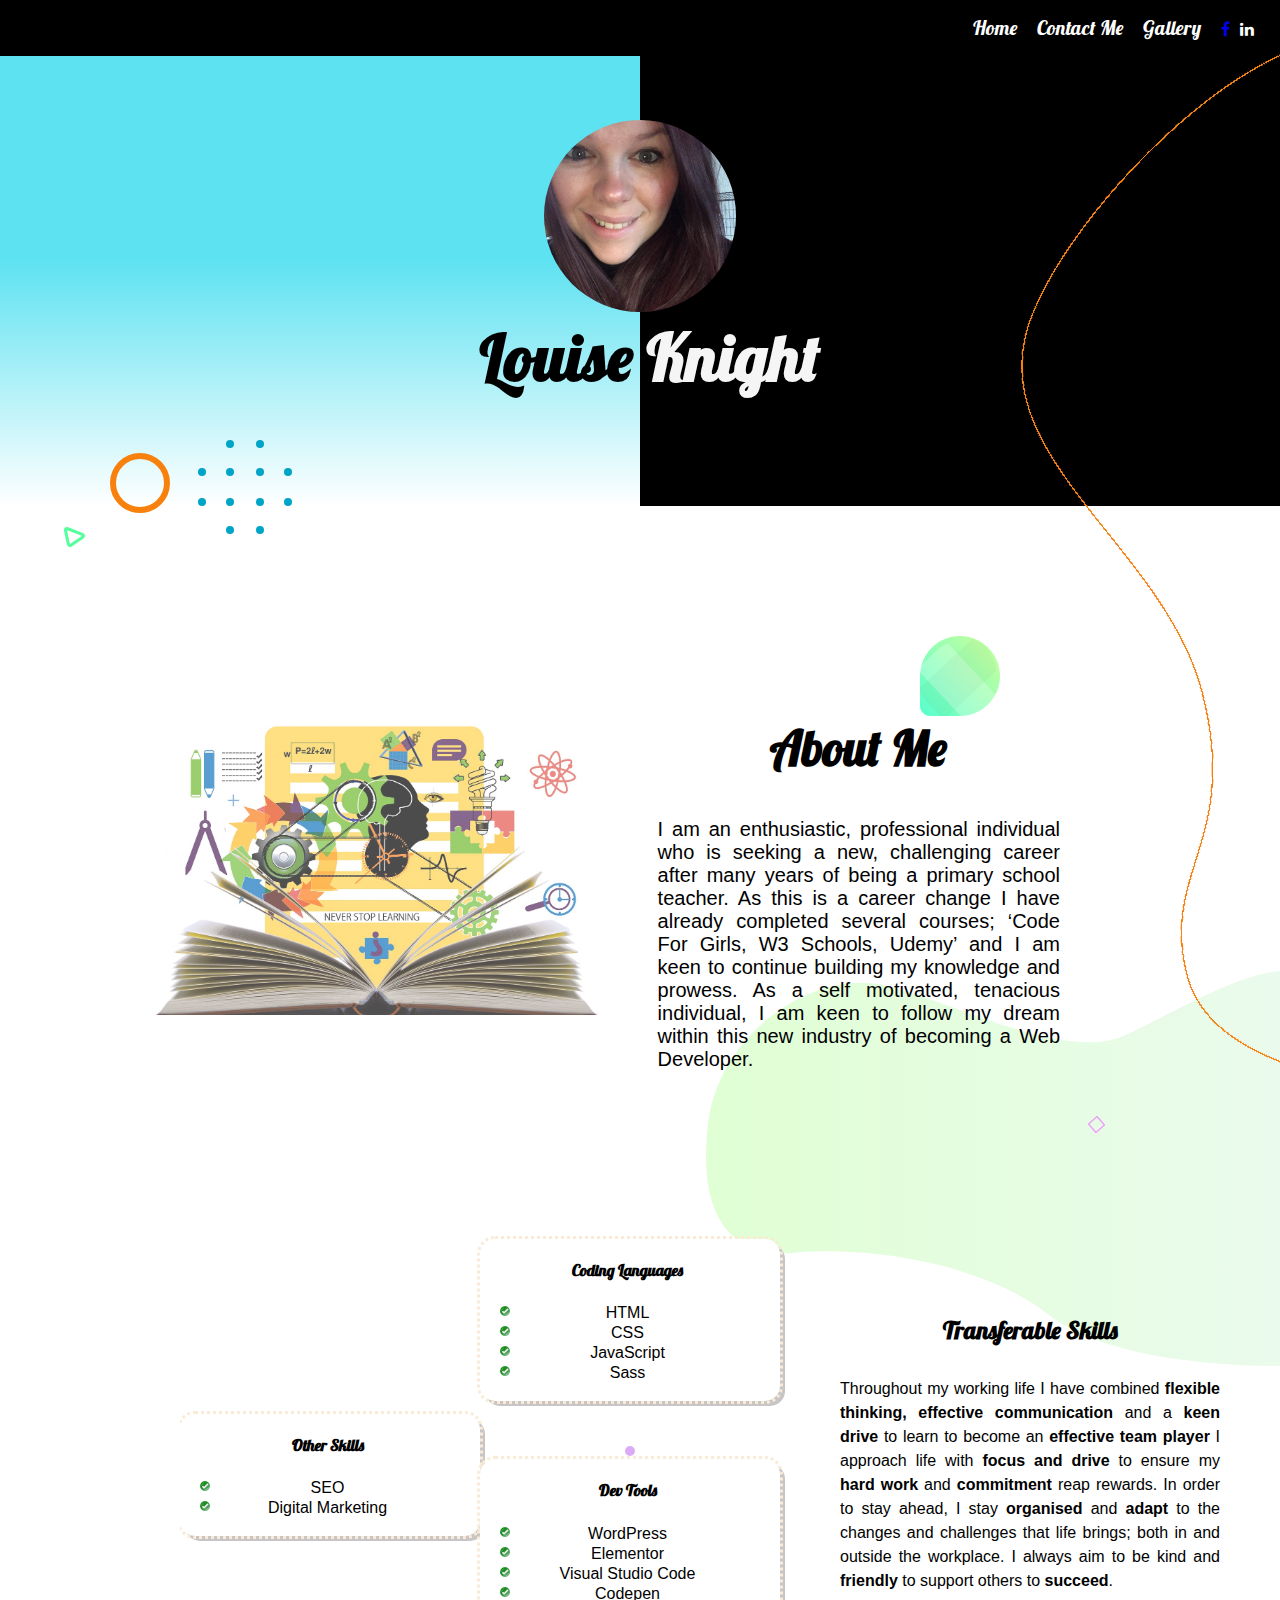
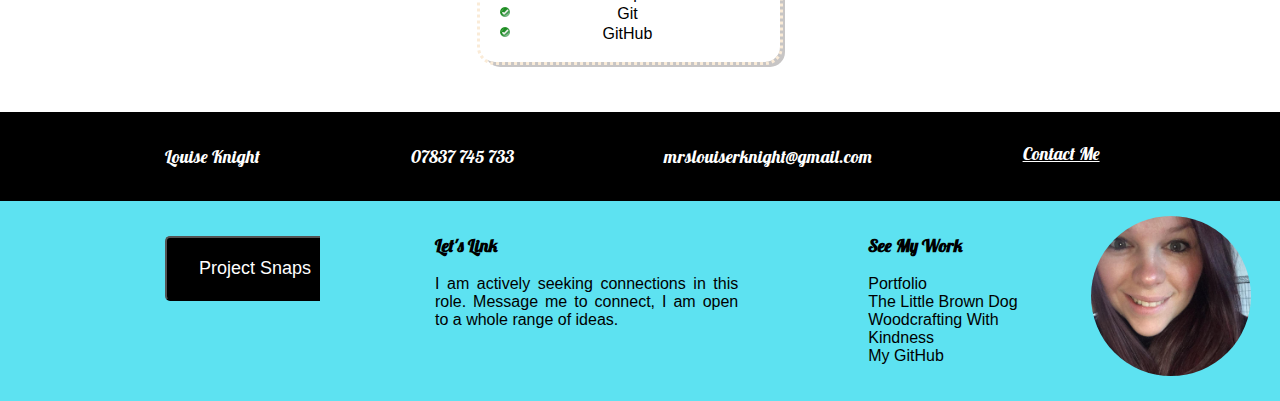
<file: index.html>
<!DOCTYPE html>
<html lang="en">
<head>
  <title>Portfolio</title>
  <meta name="viewport" content="width=device-width, initial-scale=1">
  <link rel="stylesheet" href="main.css">
  <link rel="preconnect" href="https://fonts.googleapis.com">
  <link rel="preconnect" href="https://fonts.gstatic.com" crossorigin>
  <link href="https://fonts.googleapis.com/css2?family=Lobster&display=swap" rel="stylesheet">
  <link rel="stylesheet" href="https://cdnjs.cloudflare.com/ajax/libs/font-awesome/4.7.0/css/font-awesome.min.css">
  <script src="main.js" defer></script>
</head>
<body>
    <header>
        <nav class="navcontainer" id="myNav" >
                <div class="navigation"> <a href="index.html">Home</a>  </div>
                <div class="navigation"><a href="Connect.html">Contact Me</a> </div>
                <div class="navigation"><a href="Gallery.html">Gallery</a> </div>
                <div class="facontainer"><a href="https://www.facebook.com/Louiseknightdeveloper-103149352462996" target="_blank" class="fa fa-facebook"></a>
                <a href="https://www.linkedin.com/in/louise-knight-1428a1168/" target="_blank" class="fa fa-linkedin" ></a></div>
                

        </nav>
    </header>
    <main>
        <div id="introcontainer">
            <div class="left">
                <div id="disc" img src="/images/LKnight.jpg"></div></div>
            <div class="right"></div>
        </div> 

        <div id="intro">
            <h1 id="lou">Louise <span id="white"> Knight</span></h1>
        </div>
        <div id="boxone">
            <img id="shape-two" src="images/shape-26.svg">
            <div class="blob"><img id="blob" src="images/bg-shape1.svg"></div>
        </div>
        
        <div id="aboutcontainer" onmouseover="addAnimation()" onmouseout="removeAnimation()"> 
            <img id="skills" src="images/a-book-7010438_1280.jpg">
            <div class="aboutinfo">
                <h2 id="about"> About Me</h2>                      
                <p class="about"> I am an enthusiastic, professional individual who is seeking a new, challenging career after many years of being a primary school teacher.  As this is a career change I have already completed several courses; ‘Code For Girls, W3 Schools, Udemy’  and I am keen to continue building my knowledge and prowess.  As a self motivated, tenacious individual, I am keen to follow my dream within this new industry of becoming a Web Developer. </p>
            </div>
            <img id="shape-three" src="images/shape-45.svg">
        </div>
        <div id="centralcontainer">
            <div class="centralboxleft">
                <h4>Other Skills</h4>
                <ul class="no_bullet">
                    <li class="check">SEO</li>
                    <li class="check">Digital Marketing</li>
                </ul>
            </div>  
            <div id="twoboxcontainer">
                <div class="centralboxright">
                    <h4>Coding Languages</h4>
                    <ul class="no_bullet">
                        <li class="check">HTML</li>
                        <li class="check">CSS</li>
                        <li class="check">JavaScript</li>
                        <li class="check">Sass</li>
                    </ul>
                </div>
                <div class="centralboxrighttwo">
                    <h4>Dev Tools</h4>
                    <ul class="no_bullet">
                        <li class="check">WordPress</li>
                        <li class="check">Elementor</li>
                        <li class="check">Visual Studio Code</li>
                        <li class="check">Codepen</li>
                        <li class="check">Git</li>
                        <li class="check">GitHub</li>
                    </ul>
                </div>
            </div>
                          
                <div id="centraltext">
                    <h4>Transferable Skills</h4>
                    <p> Throughout my working life I have combined <span class="keyword">flexible thinking, effective communication</span> and a <span class="keyword">keen drive </span> to learn to become an <span class="keyword">effective team player</span>  I approach life with <span class="keyword">focus and drive </span>to ensure my <span class="keyword">hard work </span> and <span class="keyword">commitment</span> reap rewards.  In order to stay ahead, I stay <span class="keyword"> organised</span> and <span class="keyword">adapt</span> to the changes and challenges that life brings; both in and outside the workplace.  I always aim to be kind and <span class="keyword">friendly</span> to support others to <span class="keyword">succeed</span>. 
                 </p> 
                </div>
                <div id="round-shape-four"></div>

            </div>
        </div> 
    </div>        
    </main>
    <footer>
        <div id="footercontainer">
            <div id="footerrow">
                <p>Louise Knight</p>
                <p>07837 745 733</p>
                <p>mrslouiserknight@gmail.com</p>
                <a href="Connect.html">Contact Me</a>
            </div>
                <div class="row">
                    <div class="col-3">
                        <button type="button" onclick="document.location='Gallery.html'">Project Snaps</button>
                    </div>

                    <div class="col-5">
                        <div id="connect">
                            <h3>Let's Link</h3>
                            <p>I am actively seeking connections in this role. Message me to connect, I am open to a whole range of ideas.</p>
                        </div>
                    </div>
                    <div class="col-2">
                        <div id="work">
                            <h3>See My Work</h3>
                            <a href="https://louiseknight-36.github.io/louiseknight-36.portfolio.io/" target="_blank">Portfolio</a>
                            <a href="https://thelittlebrowndog.uk" target="_blank">The Little Brown Dog</a>
                            <a href="https://woodcraftingwithkindness.co.uk" target="_blank">Woodcrafting With Kindness</a>
                            <a href="https://github.com/louiseknight-36" target="_blank">My GitHub</a>
                        </div>
                    </div>
                    <div class="col-2">
                        <div id="discf" img src="/images/LKnight.jpg"></div>
                    </div>
                </div>
        </div>
    </footer>
</body>
</html>
</file>
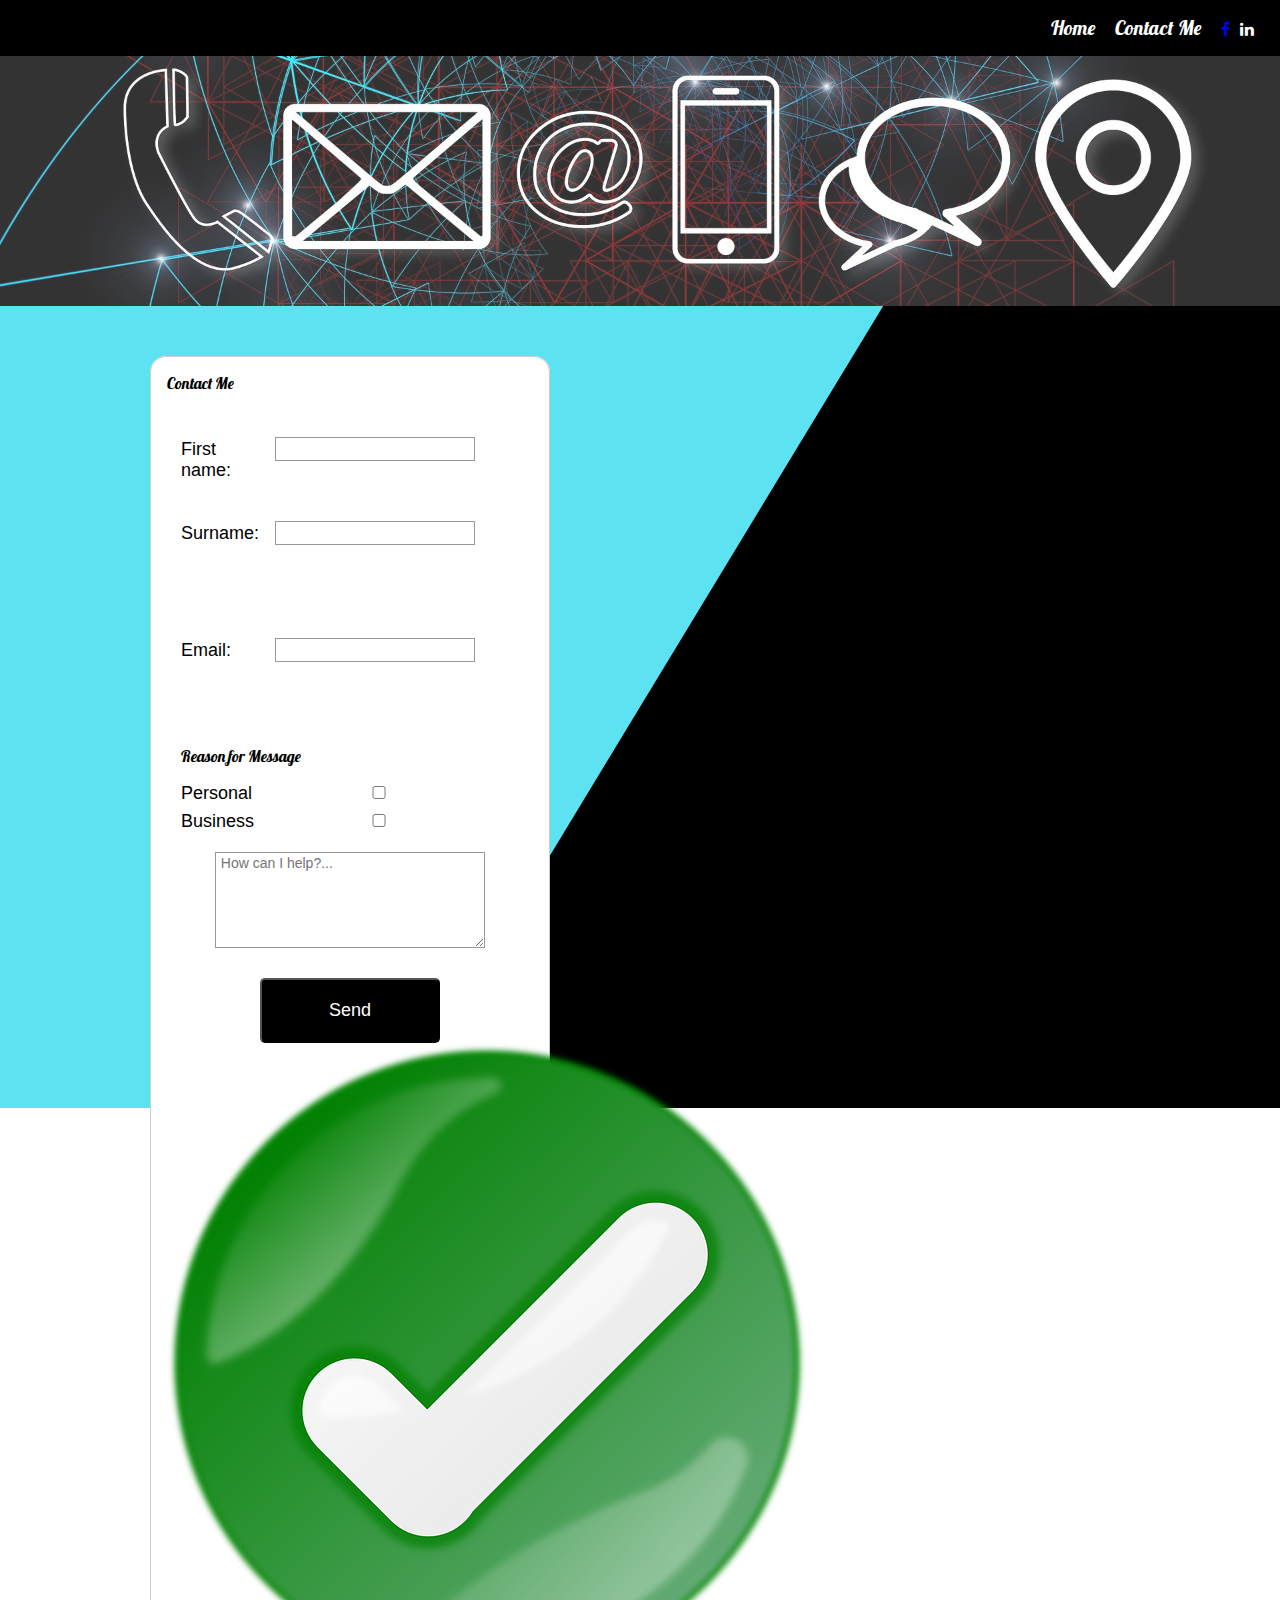
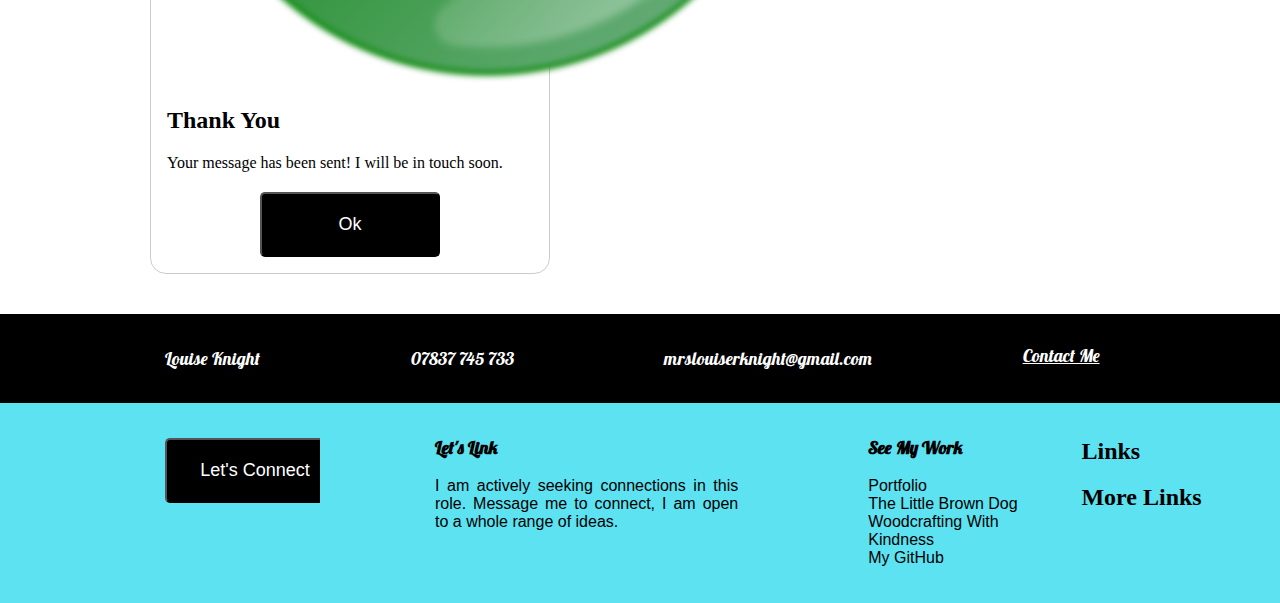
<file: Connect.html>
<!DOCTYPE html>
<html lang="en">
<head>
  <title>Portfolio</title>
  <meta name="viewport" content="width=device-width, initial-scale=1">
  <link rel="stylesheet" href="main.css">
  <link rel="preconnect" href="https://fonts.googleapis.com">
  <link rel="preconnect" href="https://fonts.gstatic.com" crossorigin>
  <link href="https://fonts.googleapis.com/css2?family=Lobster&display=swap" rel="stylesheet">
  <link rel="stylesheet" href="https://cdnjs.cloudflare.com/ajax/libs/font-awesome/4.7.0/css/font-awesome.min.css">
</head>
<body>
    <header>
        <nav class="navcontainer" id="myNav" >
                <div class="navigation"> <a href="index.html">Home</a>  </div>
                <div class="navigation"><a href="Connect.html">Contact Me</a> </div>
                <div class="facontainer"><a href="#" class="fa fa-facebook"></a>
                <a href="https://www.linkedin.com/in/louise-knight-1428a1168/" class="fa fa-linkedin"></a></div>
        </nav>
    </header>
    <main>
        <div id="contactimg"></div>
        <div id="contactpage">
            <div id="cpcontainer">
                <div id="cpright"></div>
            </div>

        <div id="contact">
            <div> 
                <form id="contactform">                    
                    <form action="/my-handling-form-page" method="post">
                        <div class="labeltitle"> Contact Me</div>
                    <div>
                        <fieldset>
                            <legend>Names</legend>
                                <label for="fname">First name:</label>
                                <input type="text" id="fname" name="fname" required>
                                <label for="lname">Surname:</label>
                                <input type="text" id="lname" name="lname">
                        </fieldset>
                    </div>
                    <div>
                        <fieldset>
                            <legend>Email Address</legend>
                                <label for="email">Email:</label>
                                <input type="email" id="email" name="email" required>
                        </fieldset>
                    </div>
                        <fieldset>
                            <legend>Reason for Message</legend>
                                <div class="labeltitle">Reason for Message</div>
                                <div class="radio">
                            <label for="personal">Personal</label>
                            <input type="checkbox" id="personal" name="personal">
                            <label for="business">Business</label>
                            <input type="checkbox" id="business" name="business">
                    </div>
                        <div id="message">
                            <textarea name="message" rows="10" cols="30" placeholder="How can I help?..." required></textarea>
                        </div>
                        </fieldset>
                            <button type="submit" value="Submit" class="btn" onclick="openPopup()">Send</button>
        <div class="popup" id="popup">
            <img src="images/check-153363_640.png">
            <h2>Thank You</h2>
            <p>Your message has been sent! I will be in touch soon.</p>
            <button type="button" onclick="closePopup()">Ok</button>
        </div>
                         
                </form>
            </div>
        </div>
        </div>
        <!-- <div id="welcome"> Welcome to My Web Page</div> -->
    </main>
    <footer>
        <div id="footercontainer">
            <div id="footerrow">
                <p>Louise Knight</p>
                <p>07837 745 733</p>
                <p>mrslouiserknight@gmail.com</p>
                <a href="Connect.html">Contact Me</a>
            </div>
                <div class="row">
                    <div class="col-3">
                        <button type="submit" value="#">Let's Connect</button>
                    </div>

                    <div class="col-5">
                        <div id="connect">
                            <h3>Let's Link</h3>
                            <p>I am actively seeking connections in this role. Message me to connect, I am open to a whole range of ideas.</p>
                        </div>
                    </div>
                    <div class="col-2">
                        <div id="work">
                            <h3>See My Work</h3>
                            <a href="https://louiseknight-36.github.io/louiseknight-36.portfolio.io/" target="_blank">Portfolio</a>
                            <a href="https://thelittlebrowndog.uk" target="_blank">The Little Brown Dog</a>
                            <a href="https://woodcraftingwithkindness.co.uk" target="_blank">Woodcrafting With Kindness</a>
                            <a href="https://github.com/louiseknight-36" target="_blank">My GitHub</a>
                        </div>
                    </div>
                    <div class="col-2">
                        <h2> Links</h2>
                        <h2>More Links</h2>
                    </div>
                </div>
        </div>
    </footer>
</body>
<script src="main.js"></script>
</html>
</file>
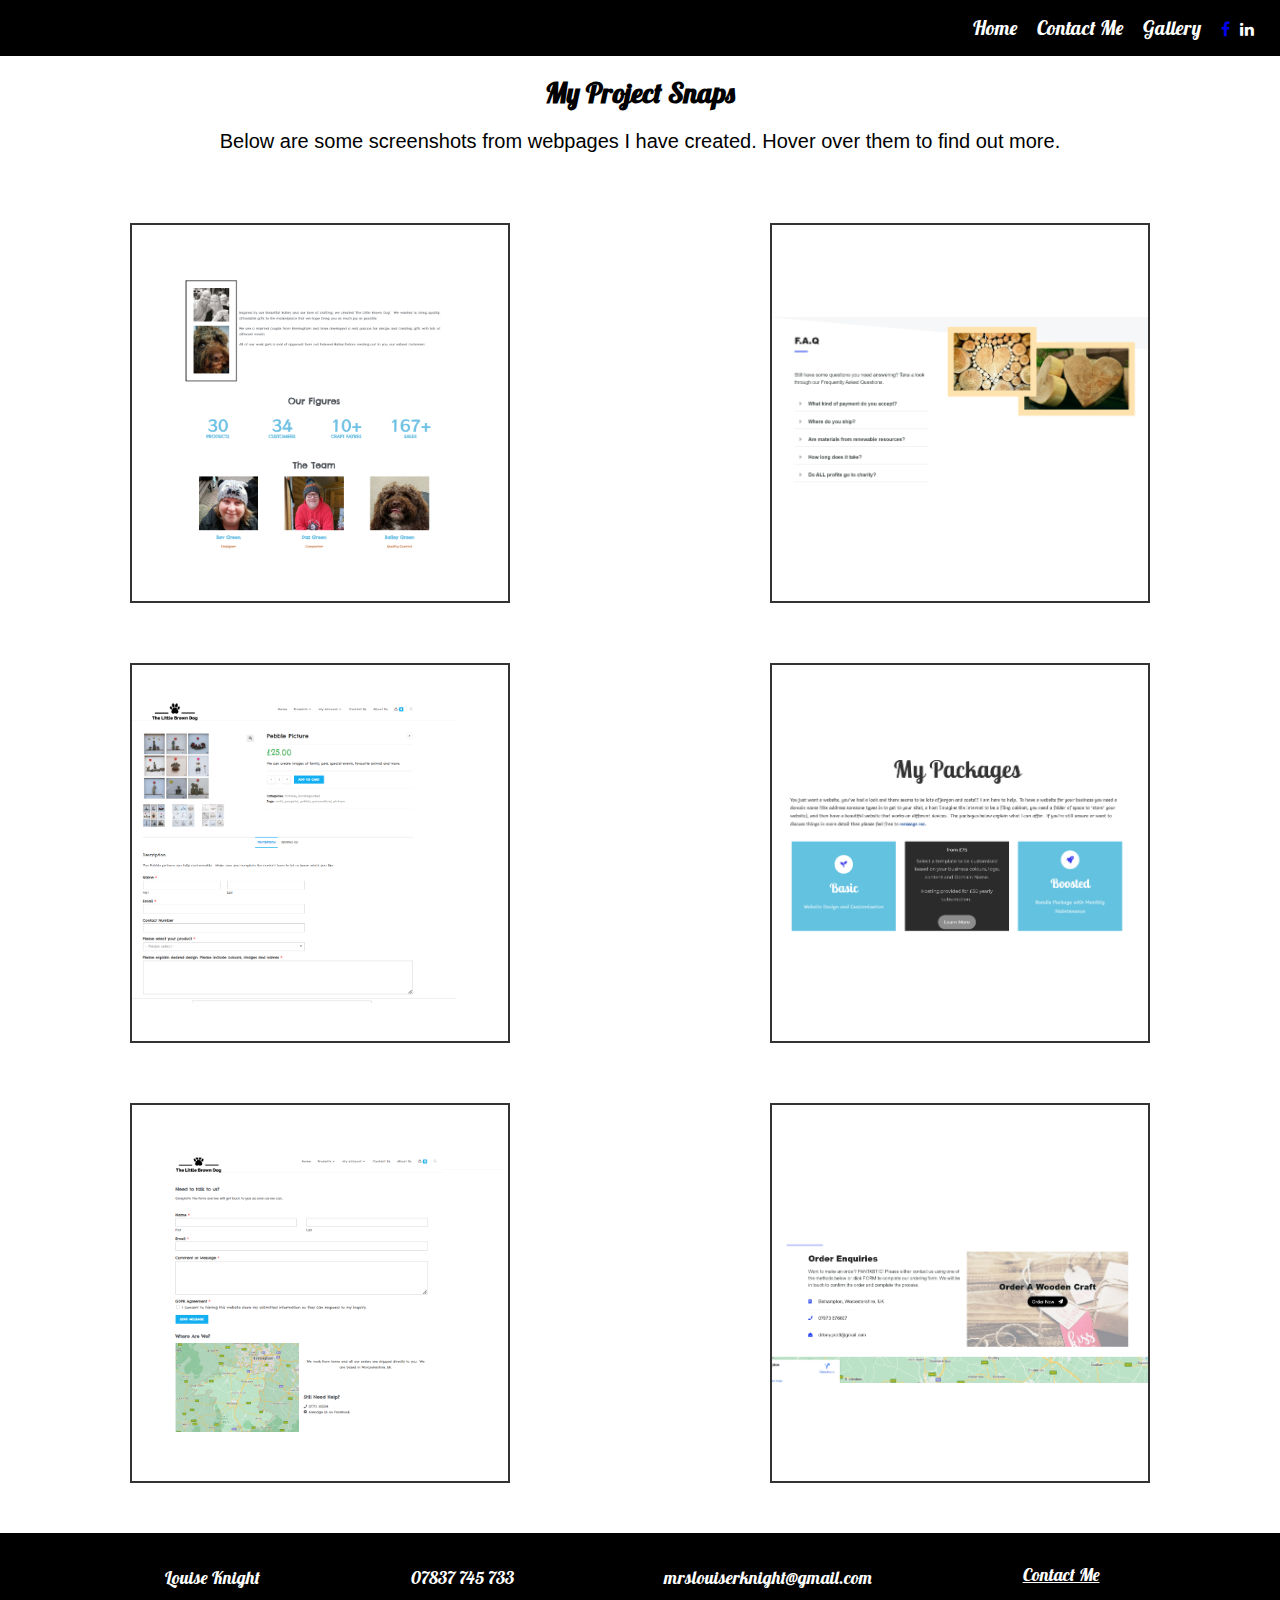
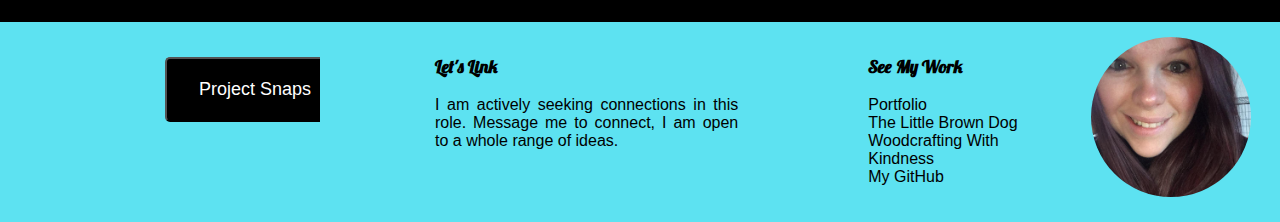
<file: Gallery.html>
<!DOCTYPE html>
<html lang="en">
<head>
  <title>Gallery</title>
  <meta name="viewport" content="width=device-width, initial-scale=1">
  <link rel="stylesheet" href="main.css">
  <link rel="preconnect" href="https://fonts.googleapis.com">
  <link rel="preconnect" href="https://fonts.gstatic.com" crossorigin>
  <link href="https://fonts.googleapis.com/css2?family=Lobster&display=swap" rel="stylesheet">
  <link rel="stylesheet" href="https://cdnjs.cloudflare.com/ajax/libs/font-awesome/4.7.0/css/font-awesome.min.css">
  <script src="main.js" defer></script>
</head>
<body>
    <header>
        <nav class="navcontainer" id="myNav" >
                <div class="navigation"> <a href="index.html">Home</a>  </div>
                <div class="navigation"><a href="Connect.html">Contact Me</a> </div>
                <div class="navigation"><a href="Gallery.html">Gallery</a> </div>
                <div class="facontainer"><a href="https://www.facebook.com/Louiseknightdeveloper-103149352462996" target="_blank" class="fa fa-facebook"></a>
                    <a href="https://www.linkedin.com/in/louise-knight-1428a1168/" target="_blank" class="fa fa-linkedin" ></a></div>
        </nav>
    </header>
    <main>
             <div class="carousel">
                <h1>My Project Snaps</h1>
                <p>Below are some screenshots from webpages I have created.  Hover over them to find out more.</p>
                <div class="carouselimage">
                    <div class="image"><img src="images/tlbdaboutus.png" alt="about us page for the little brown dog, that Louise created">
                    <div class="tecust"><h2>Dynamic Counters</h2>
                    <p>This about us page catches user interest buy having dymanic counters.  </p></div></div>
                    <div class="image"><img src="images/wwkfaq.png" alt="FAQ page for woodcraftingwithkindness, that Louise created">
                        <div class="tecust"><h2>Expanding Boxes</h2>
                        <p>Maximising space by having answers visible when use clicks the question.</p></div></div>
                    <div class="image"> <img src="images/tlbdshop.png" alt="example shop page for the little brown dog, that Louise created">
                        <div class="tecust"><h2>Product Display</h2>
                            <p>Creating a user friendly shopping experience for a range of customers.</p></div></div>
                    <div class="image"><img src="images/swdpackages.png" alt="showing revolving flexbox created on signature web design site, Louise created">
                        <div class="tecust"><h2>Turning Flexboxes</h2>
                            <p>Highlighting relavant information only by using an interactive box feature.</p></div></div>
                    <div class="image"><img src="images/tlbdcontact.png" alt="contact page for the little brown dog, that Louise created">
                        <div class="tecust"><h2>Capturing User Data</h2>
                            <p>Collecting user input and sending to company to create a contact form.</p></div></div>
                    <div class="image"><img src="images/wwkcontact.png" alt="contact page for the little brown dog, that Louise created">
                        <div class="tecust"><h2>Promoting Sales</h2>
                            <p>Displaying a clear call to action across the website to enhance user engagement.</p></div></div>
                </div>
             </div>   
    </main>
    <footer>
        <div id="footercontainer">
            <div id="footerrow">
                <p>Louise Knight</p>
                <p>07837 745 733</p>
                <p>mrslouiserknight@gmail.com</p>
                <a href="Connect.html">Contact Me</a>
            </div>
                <div class="row">
                    <div class="col-3">
                        <button type="button" onclick="document.location='Gallery.html'">Project Snaps</button>
                    </div>

                    <div class="col-5">
                        <div id="connect">
                            <h3>Let's Link</h3>
                            <p>I am actively seeking connections in this role. Message me to connect, I am open to a whole range of ideas.</p>
                        </div>
                    </div>
                    <div class="col-2">
                        <div id="work">
                            <h3>See My Work</h3>
                            <a href="https://louiseknight-36.github.io/louiseknight-36.portfolio.io/" target="_blank">Portfolio</a>
                            <a href="https://thelittlebrowndog.uk" target="_blank">The Little Brown Dog</a>
                            <a href="https://woodcraftingwithkindness.co.uk" target="_blank">Woodcrafting With Kindness</a>
                            <a href="https://github.com/louiseknight-36" target="_blank">My GitHub</a>
                        </div>
                    </div>
                    <div class="col-2">
                        <div id="discf" img src="/images/LKnight.jpg"></div>
                    </div>
                </div>
        </div>
    </footer>
</body>
</html>
</file>
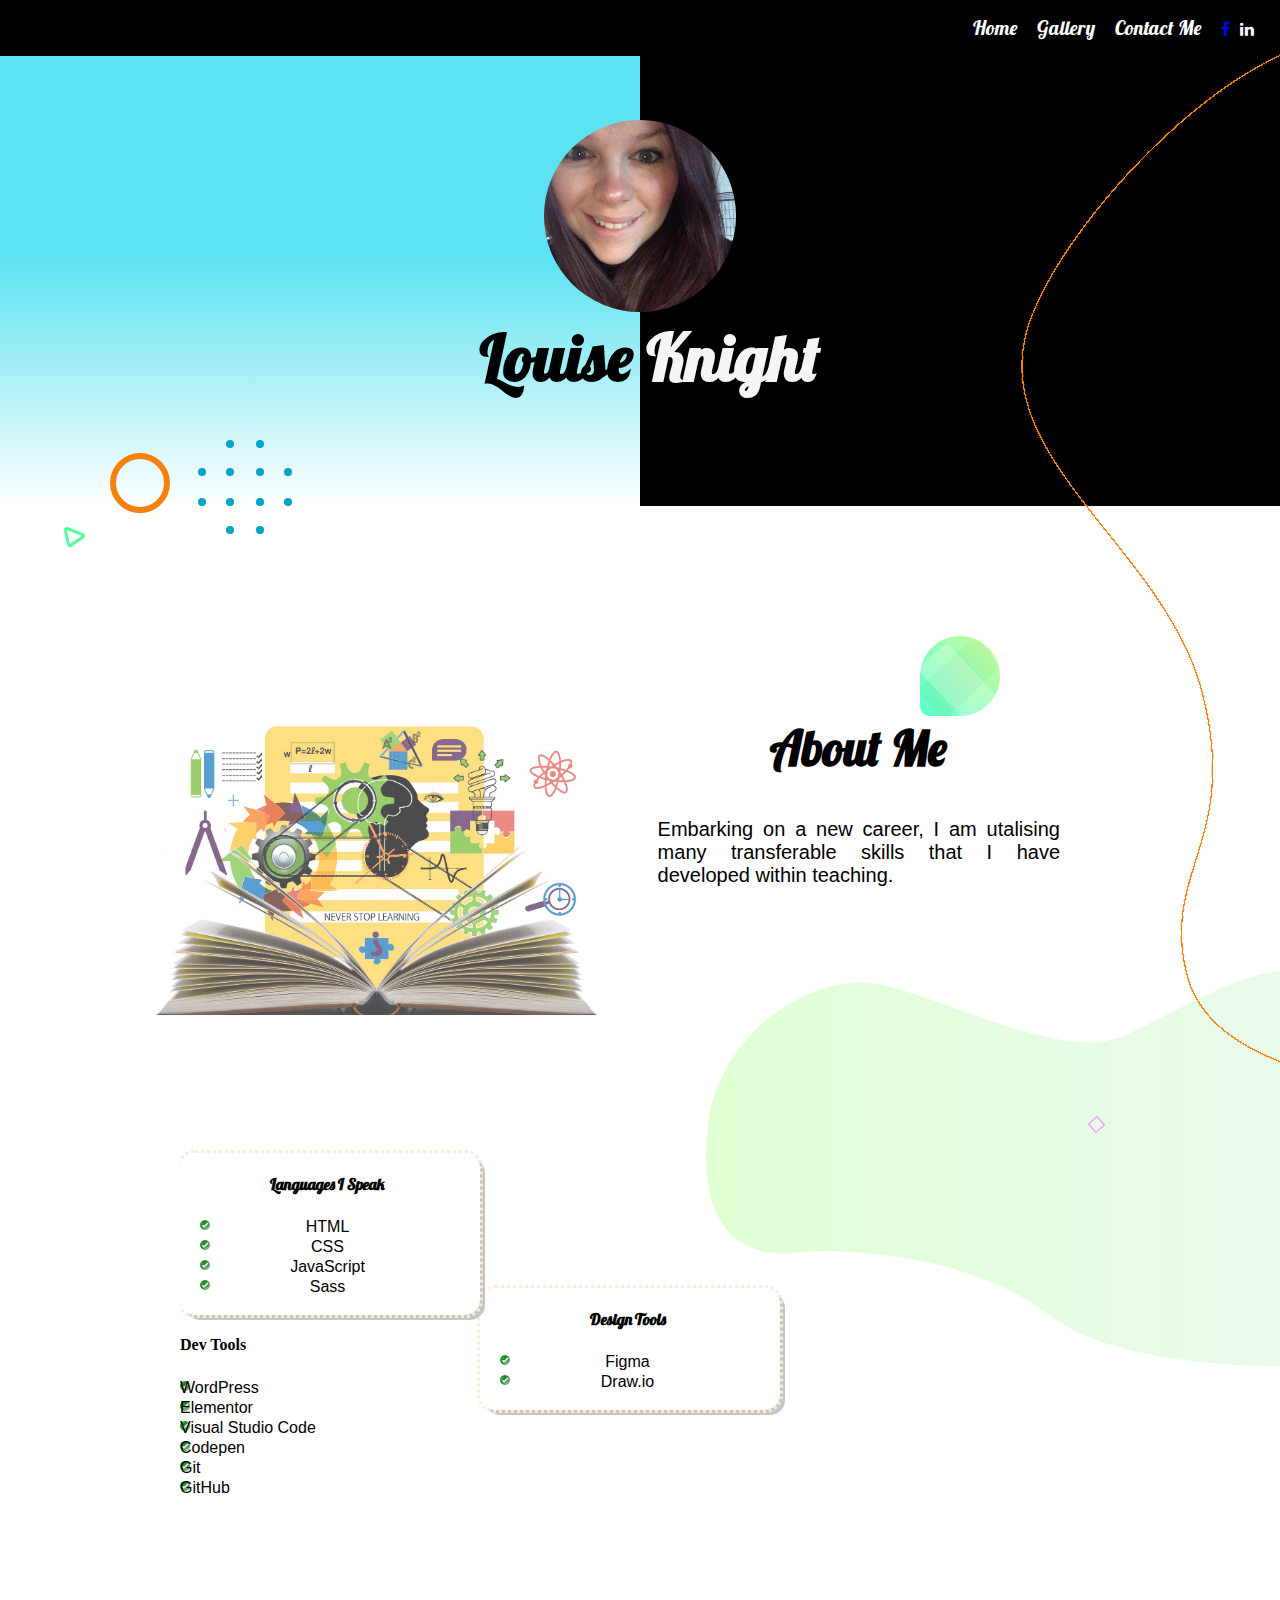
<file: main.html>
<!DOCTYPE html>
<html lang="en">
<head>
  <title>Portfolio</title>
  
  <link rel="stylesheet" href="main.css">
  <link rel="preconnect" href="https://fonts.googleapis.com">
  <link rel="preconnect" href="https://fonts.gstatic.com" crossorigin>
  <link href="https://fonts.googleapis.com/css2?family=Lobster&display=swap" rel="stylesheet">
  <link rel="stylesheet" href="https://cdnjs.cloudflare.com/ajax/libs/font-awesome/4.7.0/css/font-awesome.min.css">
</head>
<body>
    <header>
        <nav class="navcontainer" id="myNav" >
                <div class="navigation"> <a href="#">Home</a>  </div>
                <div class="navigation"> <a href="#">Gallery</a> </div>
                <div class="navigation"><a href="#">Contact Me</a> </div>
                <div class="facontainer"><a href="#" class="fa fa-facebook"></a>
                <a href="https://www.linkedin.com/in/louise-knight-1428a1168/" class="fa fa-linkedin"></a></div>
                

        </nav>
    </header>
    <main>
        <div id="introcontainer">
            <div class="left">
                <div id="disc" img src="/images/LKnight.jpg"></div></div>
            <div class="right"></div>
        </div> 

        <div id="intro">
            <h1 id="lou">Louise <span id="white"> Knight</span></h1>
        </div>
        <div id="boxone">
            <img id="shape-two" src="images/shape-26.svg">
            <div class="blob"><img src="images/bg-shape1.svg"></div>
        </div>
        
        <div id="aboutcontainer"> 
            <img id="skills" src="images/a-book-7010438_1280.jpg">
            <div class="aboutinfo">
                <h2 id="about"> About Me</h2>                      
                <p class="about"> Embarking on a new career, I am utalising many transferable skills that I have developed within teaching. </p>
            </div>
            <img id="shape-three" src="images/shape-45.svg">
        </div>
        <div id="centralcontainer">
            <div id="twoboxcontainer">
                <div class="centralboxleft">
                    <h4>Languages I Speak</h4>
                    <ul class="no_bullet">
                        <li class="check">HTML</li>
                        <li class="check">CSS</li>
                        <li class="check">JavaScript</li>
                        <li class="check">Sass</li>
                    </ul>
                </div>
                <div class="centralboxlefttwo">
                    <h4>Dev Tools</h4>
                    <ul class="no_bullet">
                        <li class="check">WordPress</li>
                        <li class="check">Elementor</li>
                        <li class="check">Visual Studio Code</li>
                        <li class="check">Codepen</li>
                        <li class="check">Git</li>
                        <li class="check">GitHub</li>
                    </ul>
                </div>
            </div>
                <div class="centralboxright">
                    <h4>Design Tools</h4>
                    <ul class="no_bullet">
                        <li class="check">Figma</li>
                        <li class="check">Draw.io</li>
                                            </ul>
                </div>               
                <div id="centraltext"></div>
            <div id="round.shape.four"></div>

            </div>
<p></p>
<p></p>
        </div> 
    </div>
       
                
  
            
        
        
        
    </main>
</body>
<script src="main.js"></script>
</html>
</file>
<file: main.css>
body {
    overflow-x: hidden;
    max-width: 100%;
    margin: 0;
}

.navcontainer{ 
    display: flex;
    flex-direction: row;
    justify-content: flex-end;
    background-color: black;
    max-width: 100%;
    max-height: 100%;
    padding-top: 15px;
    padding-bottom: 15px;
    position: relative;
    
}

.sticky {
    position: fixed;
    width: 100%;
    top: 0;
    z-index: 700;
}

@media only screen and (max-width: 600px) {
    .sticky {
        position: relative;
}
}

.navigation {
    display: flex;    
    flex-flow: row flex-end;
    font-family: Lobster;
    font-size: 30px;
    padding-right: 20px;
    
} 

.navigation a{
    color:white;
    text-decoration: none;
    font-size: 20px;
}

.navigation a:hover{
    opacity: 0.7;
   
}

@media only screen and (max-width: 600px) {
    .navcontainer { 
        flex-flow: column;
        padding: 10px;

}

    .navigation{
        flex-flow: column wrap-reverse;
        padding: 10px;
        align-items: center;
    }

}

.facontainer {
    padding-right: 25px;
}

.fa {
    display: flex;
    flex-direction: row;
    margin-top: 6px;
    font-size: 20px;
    width: 10px;
    height: 20px;
    padding-right: 15px;
    text-align: baseline;
    text-decoration: none;
    border-radius: 50%;
}

.fa-linkedin {
    color: white;
  }
  .fa:hover {
    opacity: 0.7;
}

@media only screen and (max-width: 600px) {
   .facontainer { 
        flex-flow: row wrap-reverse;
        padding: 10px;
        align-self: center;
        justify-content: center;
        padding-right: 10px;
    }
}

#introcontainer { 
    display: flex;
    min-height: 40vh;
    z-index: -1;   
}

.left {
    width: 50%;
    height: 450px;
    background: rgb(93,226,241);
    background: linear-gradient(180deg, rgba(93,226,241,1) 0%, rgba(93,226,241,1) 45%, rgba(255,255,255,1) 100%);
    position: relative;
}

.right {
    width: 50%;
    height: 450px;
    background-color: black; 
}

.right::after {  
    content: '';
    background-image: url("images/orangeline.png");
    position: absolute;
    top: 53px;
    width: 350px;
    height: 1010px;
    right: 0;
    transform: rotate(180deg);
    background-repeat: no-repeat;
}

.left::after {
    content: '';
    background-image: url("images/decor-2.svg");
    position: absolute;
    top: 384px;
    width: 500px;
    height: 500px;
    background-repeat: no-repeat;
    left: 110px;
    
}

@media only screen and (max-width: 800px) {
    .left::after {
        display: none;
    }
    .right::after {
        display: none;
    }
}

@media only screen and (max-width: 600px) {
    .left {
        height: 300px;
    }
    .right {
        height: 300px;
    }
}

#disc {
    width: 12em;
    height: 12em;
    background-color: white;
    background-image: url("images/LKnight.jpg");
    background-size: 12em;
    background-repeat: no-repeat;
    border-radius: 50%;
    position: absolute;
    top: 4em; 
    right: -6em;
   
}

#intro {
    display: flex;
    z-index: 1;
    font-family: Lobster;
    position: absolute;
    top: 17em;
    width: 100%;
    justify-content: center;
}

#lou {
    color: black;
    font-size: 65px;
    margin-left: 20px;
}
#white {
    color: whitesmoke;
    font-size: 65px;
}

#boxone{
    width: 100%;
    margin-right: 25em;
    padding-right: 280px;

}

#shape-two {
    position: absolute;
    top: 527px;
    left: 5%;
    animation: animationFramesTwo 13s infinite linear;
    animation-duration: 13s;
    animation-timing-function: linear;
    animation-delay: 0s;
    animation-iteration-count: infinite;
    animation-direction: normal;
    animation-fill-mode: none;
    animation-play-state: running;
    animation-name: animationFramesTwo;
}

@keyframes animationFramesTwo {

0% { transform: translate(0px,0px) rotate(0deg) scale(1);}
20% {transform: translate(73px,-1px) rotate(36deg) scale(.9);}
40% { transform: translate(141px,72px) rotate(72deg) scale(1);}
60% {transform: translate(83px,118px) rotate(108deg) scale(1.2);}
80% {transform: translate(-40px,72px) rotate(144deg) scale(1.1);}
100% {transform: translate(0px,0px) rotate(0deg) scale(1);}

}

.blob {
    display: flex;
    justify-content: flex-end;
    margin-top: 130px;
    z-index: 4;
   
}
.blob img{
    /* animation: swivel 5s forwards; */
    transform: rotate(-270deg);

}

#blob.animateBlob {
    animation: blobHover 2s linear;
}

@keyframes blobHover {
    from {
        transform: rotate(-270deg);
    }
    to {
        transform: rotate(-630deg);
    }
}

#aboutcontainer{
    display: flex;
    justify-content: space-between;
}


.aboutinfo {
    display: flex;
    flex-flow: column wrap;
    width: 33%;
    margin-top: -48px;
    margin-right: 220px;
    padding: 10px 0px 10px 20px;
    z-index: 5;
   
}
#about {
    font-family: Lobster;
    font-size: 48px;
    font-weight: bold;
    text-align: center;
}


.about {
    font-family: 'Segoe UI', Tahoma, Geneva, Verdana, sans-serif;
    font-size: 20px;
    text-align: justify;
    margin-top: 0;

}


#skills{
    width: 35%;
    height: 25%;  
    opacity: 70%;
    margin-left: 150px;
    z-index: -1;
}


@media only screen and (max-width: 800px) {
    #boxone{
        width: 40%;
        margin-right: 25em;
        padding-right: 280px;
        margin-top: 100px;
    }

    .blob { 
        display: block;
        margin-left: 510px;
        position: absolute;
        margin-top: 0;

    }
    
    #aboutcontainer {
        flex-direction: column;
        position: relative;
        
    }
    .aboutinfo {
        width: 100%;
        position: absolute;
        top: 80px;
        padding: 60px;
        
    }
    .about{
        text-align: center;
        margin: 10px 10px;
    }

    #skills {
        width: 100%;
        margin-left: 0;
        opacity: 20%;
    }

}

@media only screen and (max-width: 600px) {
    .blob {
        margin-left: 397px;
        top: 674px;
    }
}

#aboutcontainer::after {
    content:'';
    background-image: url('images/shape-16.svg');
    position: absolute;
    top: 867px;
    width: 850px;
    height: 500px;
    right: -40px;
    background-repeat: no-repeat;
    transform: rotateZ(180deg);
    z-index: -1;

}

#shape-three {
    position: absolute;
    top: 124%;
    left: 85%;
    animation: animationFramesTwo 10s infinite linear;
    animation-duration: 10s;
    animation-timing-function: linear;
    animation-delay: 0s;
    animation-iteration-count: infinite;
    animation-direction: normal;
    animation-fill-mode: none;
    animation-play-state: running;
    animation-name: animationFramesTwo;
}

#centralcontainer {
    display: grid;
    gap: 50px 0px;
    grid-template-columns: 1fr 1fr 2fr;
    margin: 80px 0 0 180px;
    align-items: center;
    position: relative;
    overflow-y: hidden;
    overflow-x: hidden;
    
}

#twoboxcontainer {
    display: flex;
    flex-direction: column;
    margin-bottom: 50px;
    z-index: 6;
}

.centralboxright {
    outline-style: dotted;
    outline-color: antiquewhite;
    background-color: #fff;
    width: 300px;
    margin-top: 58px;
    padding: 0 25px 20px 20px;
    text-align: center;
    box-shadow: 5px 5px #c7c5c5;  
    border-radius: 15px;
}

.centralboxrighttwo {
    outline-style: dotted;
    outline-color: antiquewhite;
    background-color: #fff;
    width: 300px;;
    margin-top: 58px;
    padding: 0 25px 20px 20px;
    text-align: center;
    box-shadow: 5px 5px #c7c5c5;  
    border-radius: 15px;
}

.centralboxright, .centralboxrighttwo, .centralboxleft, #centraltext h4 {
        font-family: "Lobster";
        text-decoration: bold;
        text-align: center;
}


.centralboxleft {
    outline-style: dotted;
    outline-color: antiquewhite;
    background-color: #fff;
    width: 300px;
    margin-top: 58px;
    padding: 0 25px 20px 20px;
    text-align: center;
    box-shadow: 5px 5px #c7c5c5;  
    border-radius: 15px;
}

   
ul.no_bullet {
    list-style-type: none;
    padding: 0;
    margin: 0;
}
    
li.check {
    background: url('images/check-153363_640.png') no-repeat left ;
    background-size: 10px;
    height: 20px;
    padding-top: 3px;
    }

    li {
        font-family: 'Segoe UI', Tahoma, Geneva, Verdana, sans-serif;
               
    }
    

#centraltext h4 {
    font-family: "Lobster";
    text-decoration: bold;
    text-align: center;
    font-size: 24px;
}

#centraltext p {
 font-family: 'Segoe UI', Tahoma, Geneva, Verdana, sans-serif;
 padding-left: 60px;;
 padding-right: 60px;
 text-align: justify;
 line-height: 1.5;
}


.keyword{
    font-weight: bolder;

}

/* #centraltext::after {
    background-image: url("/images/decor-3.png");
    width: 100%;
    height: 50px;
} */

#round-shape-four {
    width: 450px;
    height: 450px;
    position: absolute;
    top: 50%;
    left: 445px;
    animation: rotated 10s linear infinite;
    z-index: 1;
}


#round-shape-four:before {
    content: "";
    width: 10px;
    height: 10px;
    position: absolute;
    background-color: rgb(221, 171, 246);
    border-radius: 50%;
    z-index: -1;
    
}

@keyframes rotated {
    from {transform: rotate(0deg);}
    to {transform: rotate(360deg);}
}


@media only screen and (max-width: 800px) {
    #centralcontainer {
        display: flex;
        flex-direction: column;
        align-items: center;
        margin-left: 0;
               
    }

    #twoboxcontainer {
        flex-direction: row;
        width: 100%;
        justify-content: space-evenly;
    }

    .centralboxleft {
        display: flex;
        width: 50%;
        flex-direction: column;
        justify-content: center;
       
} 
    #centraltext {
        display: flex;
        flex-direction: column;
        margin-top: -65px;
        padding-bottom: 35px;       
        
    }

@media only screen and (max-width: 600px) {
    #centralcontainer {
        display: flex;
        flex-direction: column;
        align-items: center;
        gap: 0;
        
               
    }

    .centralboxleft {
        display: flex;
        flex-direction: column;
        justify-content: center;
}        

.centralboxright, .centralboxrighttwo {
        width: 40%;
       
} 
}
}



* {
    box-sizing: border-box;
  }

.row::after {
    content: "";
    clear: both;
    display: table;
  }

.col-1 {width: 8.33%;}
.col-2 {width: 16.66%;}
.col-3 {width: 25%;}
.col-4 {width: 33.33%;}
.col-5 {width: 41.66%;}
.col-6 {width: 50%;}
.col-7 {width: 58.33%;}
.col-8 {width: 66.66%;}
.col-9 {width: 75%;}
.col-10 {width: 83.33%;}
.col-11 {width: 91.66%;}
.col-12 {width: 100%;}


[class*="col-"] {
    float: left;
    padding: 15px;
    background-color: rgba(93,226,241,1);
    height: 200px;
}

@media only screen and (max-width: 800px) {
    [class*="col-"] {
    width: 100%;
    height: auto;
}
}

#footercontainer {
    width: 100%;
}

#footerrow {
    background-color: black;
    color: #ffffff;
    padding: 15px;
    display: flex;
    flex-direction: row;
    justify-content: space-evenly;
    font-family: Lobster;
    font-size: 18px;
}

#footerrow p{
    font-family: Lobster;
}

  #footerrow a {
    color:white;
    padding-top: 15px;
    margin-right:15px;
    font-family: Lobster;
}

button {
    padding: 20px;
    margin-left: 150px;
    margin-top: 20px;
    background-color: black;
    font-family: 'Segoe UI', Tahoma, Geneva, Verdana, sans-serif;
    font-size: 18px;
    color: white;
    width: 180px;
    border-radius: 5px;
}

#connect h3 {
    font-family: Lobster;
    font-size: 18px;
    padding-left: 100px;
    padding-right: 100px;
    text-align: justify;
}

#connect p {
    font-family: 'Segoe UI', Tahoma, Geneva, Verdana, sans-serif;
    font-size: 16px;
    padding-left: 100px;
    padding-right: 100px;
    text-align: justify;
}

#work {
    font-family: 'Segoe UI', Tahoma, Geneva, Verdana, sans-serif;
    display: flex;
    flex-direction: column;
}

#work h3 {
    font-family: Lobster;
    font-size: 18px;
}

#work a {
    font-family: 'Segoe UI', Tahoma, Geneva, Verdana, sans-serif;
    font-size: 16px;
    text-decoration: none;
    color: black;
}

#work a:hover {
    font-family: 'Segoe UI', Tahoma, Geneva, Verdana, sans-serif;
    font-size: 20px;
    text-decoration: underline;
    color: rgb(63, 63, 63);
}

#discf {
    width: 10em;
    height: 10em;
    background-color: white;
    background-image: url("images/LKnight.jpg");
    background-size: 10em;
    background-repeat: no-repeat;
    border-radius: 50%;    
    margin-left: 10px;
   
}

@media only screen and (max-width: 800px) {
    #work a {
        text-align: center;
        margin-left: 0;
    }
    #work h3 {
        text-align: center;
        margin-left: 0;
    }
    #connect h3{
        text-align: center;
        margin-left: 0;
    }
    #connect p{
        text-align: center;
        margin-left: 0;
    }
    button {
        margin-left: calc(50% - 85px);
        
    }
    #discf {
        display: none
    }
}

#contactpage {
    display: flex;
    width: 100%;
    z-index: index 1;
}

#cpcontainer {
    width: 100%;
    height: 802px;
    background: rgb(93, 226, 241);
    position: absolute;
}

#cpcontainer #cpright {
    background: black;
    clip-path: polygon(69% 0%, 100% 0%, 100% 100%, 31% 100%);
    width: 100%;
    height: 802px;
    border-left: 30px solid white;
    position: absolute;
    right: 0;
}


#contactimg {
    width: 100%;
    height: 250px;
    overflow: hidden;
    background-size: cover;
    background-position: center;
    background-image: url('images/contact-4045623_1920.jpg');
    opacity: 80%;
}

#contact {
    display: flex; 
    justify-content: flex-start;
    width: auto;
    margin: 50px 25px 40px 150px;
    border-radius: 1em;
    position: relative;
    background-color: #fff;
    z-index: 4;
}   

form {
    margin: 0 auto;
    width: 400px;
    padding: 1em;
    border: 1px solid #CCC;
    border-radius: 1em;
}

fieldset { 
    border: 0; 
   
}

legend {
    color:#fff;
}

label {
    display: inline-flex;
    flex-direction: row;
    width: 90px;
    text-align: left;
    font-family: 'Segoe UI', Tahoma, Geneva, Verdana, sans-serif;
    font-size: 18px;
    
}

.labeltitle {
    font-family: Lobster;
    padding-bottom: 10px;;
}

input,
textarea {
    font: 1.2em sans-serif;
    width: 200px;
    box-sizing: border-box;
    border: 1px solid #999;
    margin-top: 10px;
}

textarea {
    vertical-align: top;
    height: 5em; 
    width: 80%;   
    padding-left: 5px
}

::placeholder {
    font-size: 14px;
}

#contact button {
    margin: 20px auto 0;
    display: block;

}

input[type=text] {
   padding-right: 20px;
   margin-bottom: 50px;
   font-family: Lobster;
   font-weight: bold;
   font-size: medium;
}

input[type=email] {
    padding-right: 20px;
    margin-bottom: 50px;
    font-family: Lobster;
    font-weight: bold;
    font-size: medium;
 }

#message {
    display: flex;
    justify-content: center;
    padding-top: 10px;
}

input[type=submit] {
    
    align-items: center;
    color:whitesmoke;
    background-color: black;
    border-color: antiquewhite;
    text-align: center;
    position: sticky;
    border-radius: 50px;
}

#button {
    display: flex;
    justify-content: center;
    align-items: center;
}

@media only screen and (max-width: 800px) {
   
    #contact {
        margin: 50px auto 40px;
    }
}



#welcome-container {
        display: none;
        width: 800px;
        padding: 50px;
        background: rgba(93, 226, 241, 1);
        border-radius: 6px;
        text-align: center;
        color: #333;
        margin: 0 auto;
        z-index: 800;
        position: absolute;
        box-shadow: 0 0 20px #999;
        top: 45%;
        left: 54%;
        transform: translateY(-955px) scale(0);
        transition: all 1s ease-out;
        z-index: 6;
}
    
#welcome-container.open-welcome {
        display: block;
        transform: translateY(0) scale(1);
}

#welcome-container h2 {
        font-family: Lobster;
        font-size: 48px;
        font-weight: bold;
        text-align: center;
        margin-top: 0;
}
    
#welcome-container p {
        font-size: 18px;
        font-family: 'Segoe UI', Tahoma, Geneva, Verdana, sans-serif;
}
    
#welcome-container p span {
        font-weight: 700;
}
    
span#outputFirstName {
        text-transform: capitalize;
}
    
button#close {
        display: block;
        margin: 0 auto;
}

@media only screen and (max-width: 800px) {
    #welcome-container {
        left: -30%;
        width: 650px;
    }
}


.carousel h1{
        text-align: center;
        font-family: 'Lobster';
        font-size: 28px;
}

.carousel p {
        text-align: center;
        font-family: 'Segoe UI', Tahoma, Geneva, Verdana, sans-serif;
        font-size: 20px;
}

.carouselimage {
        width:100%;
        display: flex;
        flex-wrap: wrap;
        justify-content: space-around;
        padding-top: 20px;
        padding-bottom: 20px;
}
.carouselimage img {
        width: 376px;
        height: 376px;
        object-fit: contain;
}

.image {
        width: 380px;
        height: 380px;
        object-fit: contain;
        border: 2px solid #333;
        margin: 30px;
        position: relative;
}

.tecust {
        background-color: rgba(93, 226, 241, 0.8);
        height: 376px;
        width: 376px;
        position: absolute;
        top: 0;
        display: none;
        flex-direction: column;
        justify-content: center;
        align-content: center;
        padding: 20px;

}

.image:hover .tecust {
        display: flex;
}

.tecust h2 {
        font-family: 'Lobster';
        text-align: center;
        font-size: 18px;
}

.tecust p {
        font-family: 'Segoe UI', Tahoma, Geneva, Verdana, sans-serif;
        font-size: 16px;
        text-align: center;
        font-weight: 600;
        
}

@media only screen and (max-width: 800px) {

    .carousel p {
        padding: 25px;
}
}
</file>
